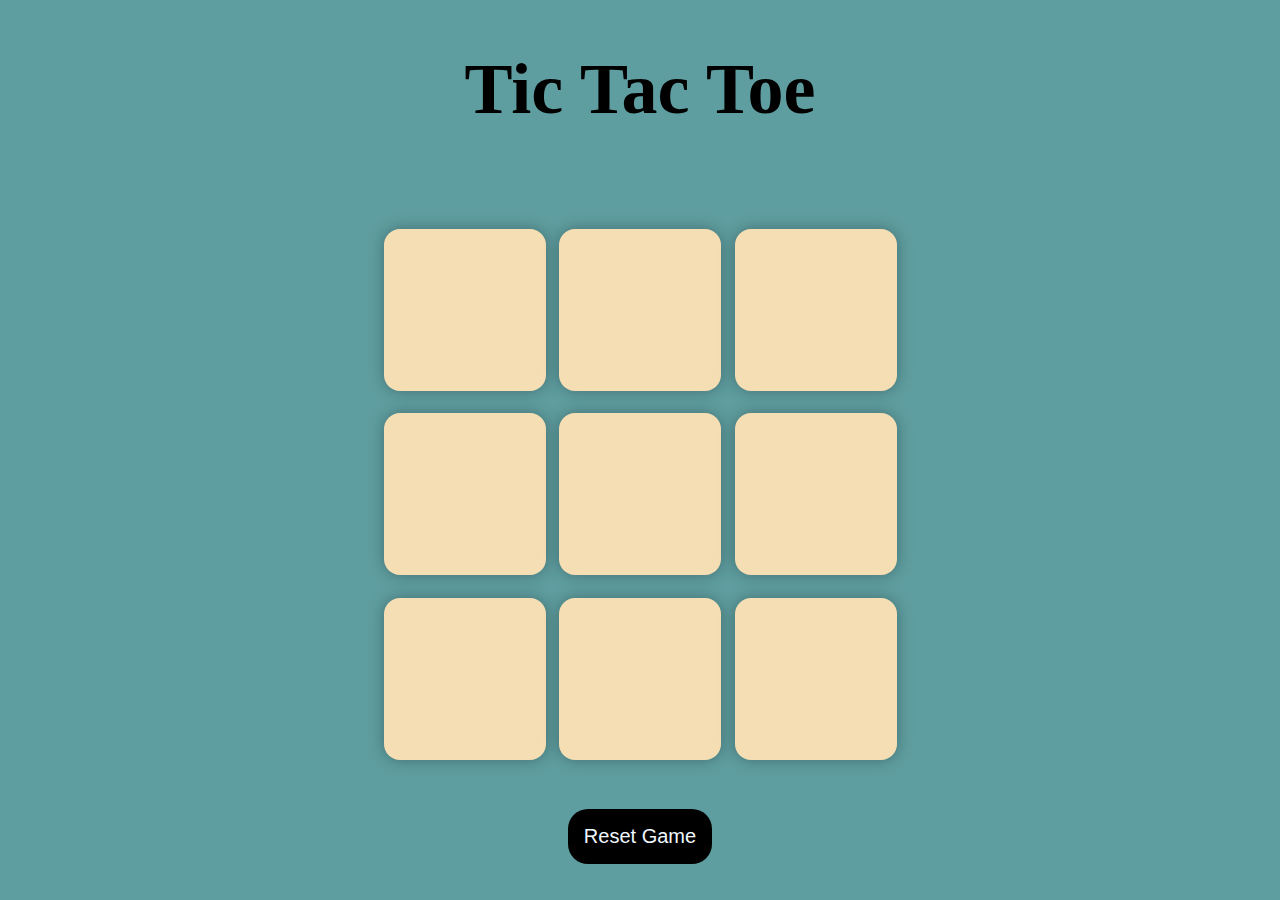
<file: Tic-Tac-Toe/index.html>
<!DOCTYPE html>
<html lang="en">
<head>
    <meta charset="UTF-8">
    <meta name="viewport" content="width=device-width, initial-scale=1.0">
    <title>Tic Tac Toe Game</title>
    <link rel="stylesheet" href="style.css"/>
</head>
<body>
    <div class="msg-container hide">
        <p id="msg">Winner</p>
        <button id ="newBtn">New Game</button>
    </div>
    <main>
        <h1>Tic Tac Toe</h1>
        <div class = "container">
            <div class = "game">
                <button class="box"></button>
                <button class="box"></button>
                <button class="box"></button>
                <button class="box"></button>
                <button class="box"></button>
                <button class="box"></button>
                <button class="box"></button>
                <button class="box"></button>
                <button class="box"></button>
            </div>
        </div>
        <button id="resetBtn">Reset Game</button>
    </main>
    <script src="app.js"></script>
</body>
</html>
</file>
<file: Tic-Tac-Toe/style.css>
body{
    background-color: cadetblue;
    text-align: center;
}

h1{
    font-size: 8vmin;
}

.container{
    height: 70vh;
    display: flex;
    justify-content: center;
    align-items: center;
}


.game{
    height: 60vmin;
    width : 60vmin;
    display : flex;
    flex-wrap: wrap;
    justify-content: center;
    align-items: center;
    gap: 1.5vmin;    
}


.box{
    height: 18vmin;
    width : 18vmin;
    border-radius: 1rem;
    border: none;
    box-shadow: 0 0 1rem rgba(0, 0, 0, 0.3);
    font-size: 8vmin;
    color: red;
    background-color: wheat;
}

#resetBtn{
    padding: 1rem;
    font-size: 1.25rem;
    color: aliceblue;
    background-color: black;
    border-radius: 1.25rem;
    border: none;
}

#newBtn{
    padding: 1rem;
    font-size: 1.25rem;
    color: aliceblue;
    background-color: black;
    border-radius: 1.25rem;
    border: none;
}

#msg{
    color: antiquewhite;
    font-size: 7vmin;
}

.msg-container{
    height: 100vmin;
    display: flex;
    flex-wrap: wrap;
    justify-content: center;
    align-items: center;
    flex-direction: column;
    gap: 3rem;
}

.hide{
    display: none;
}
</file>
